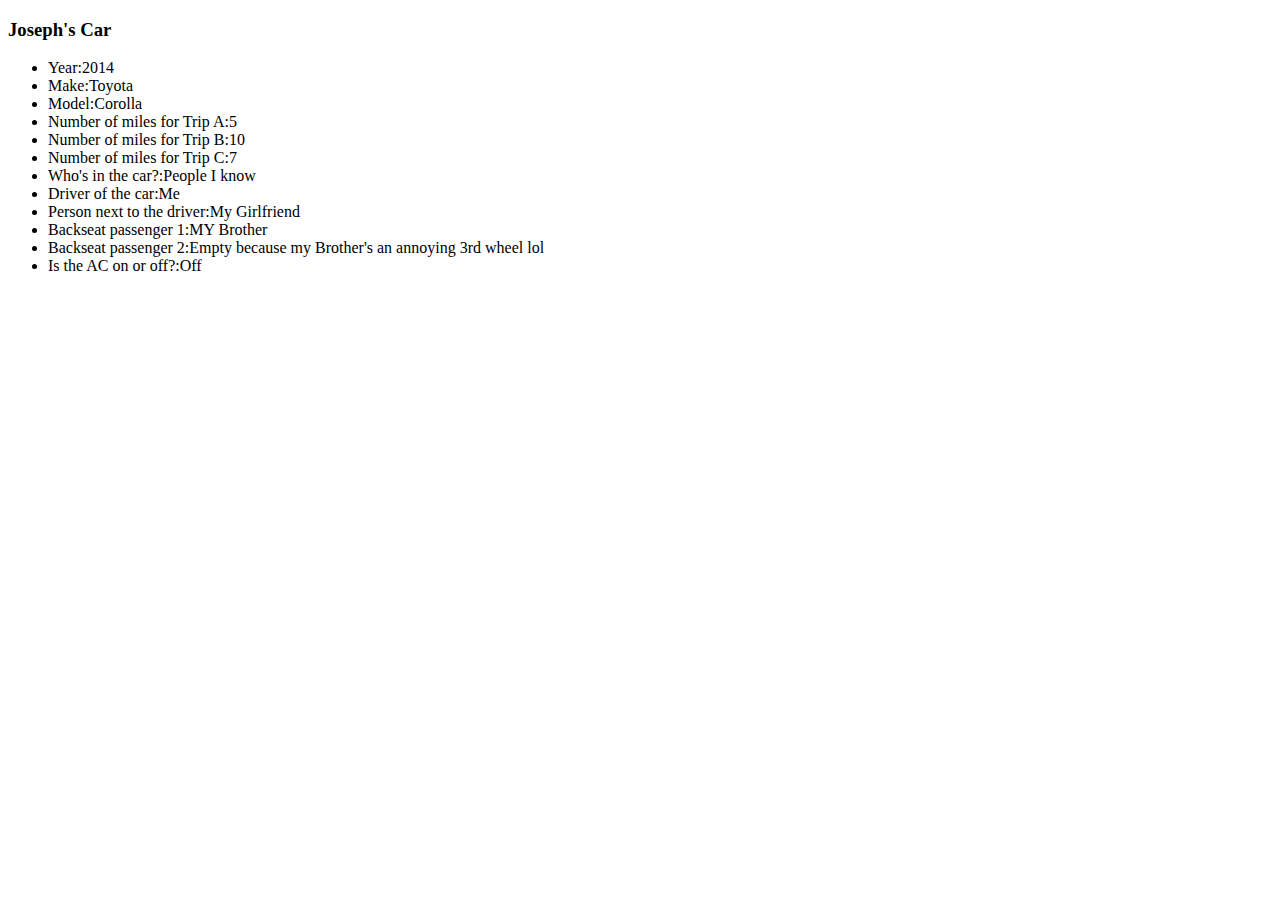
<file: Homework Car Example 2/index.html>
<!DOCTYPE html>
<html lang="en">
<head>
    <meta charset="UTF-8">
    <meta name="viewport" content="width=device-width, initial-scale=1.0">
    <title>Homework Part 2</title>
    <script type="module" src="mycar.js"></script>
    <script type="module" src="script.js"></script>
</head>
<body></body>
</html>
</file>
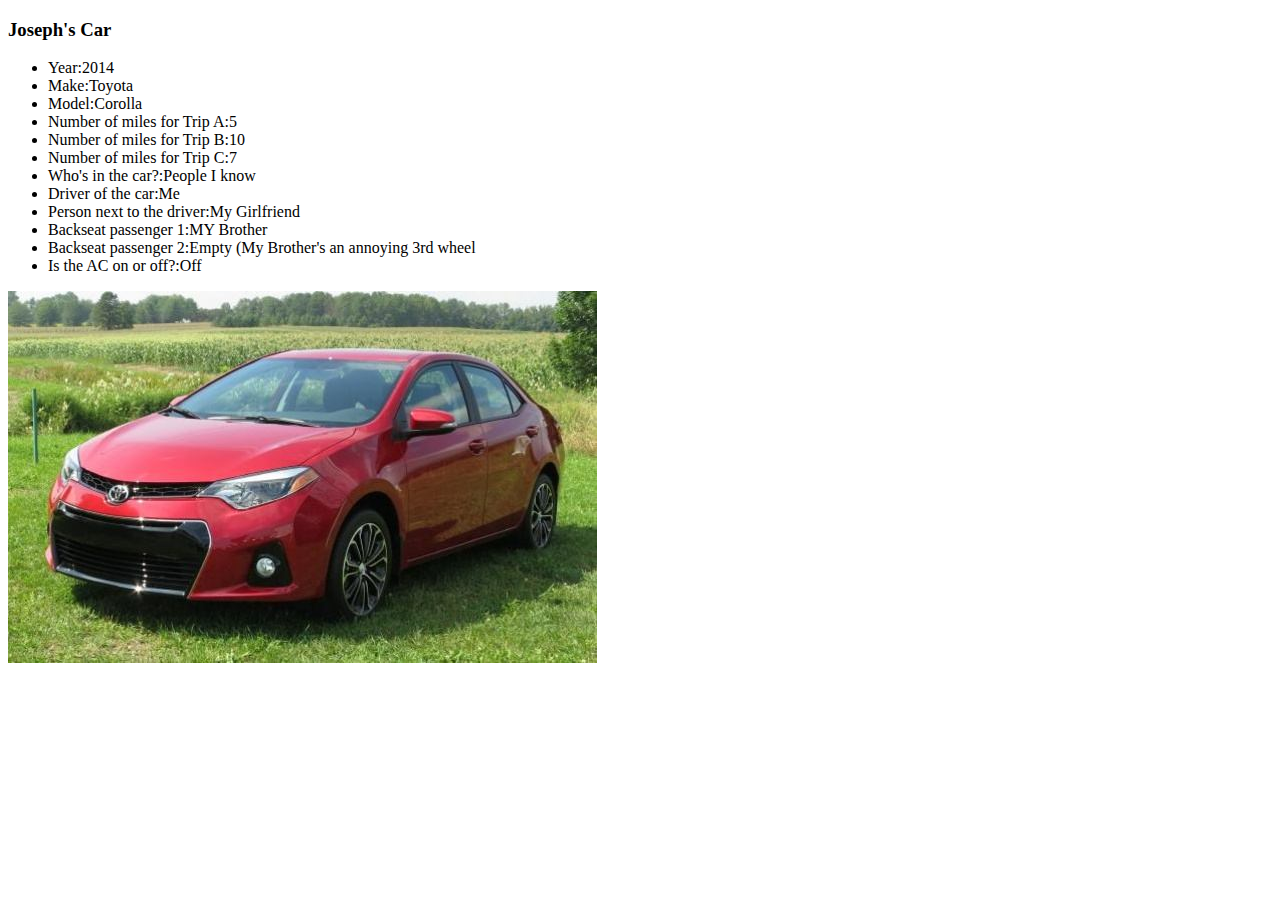
<file: Homework Car Example/index.html>
<!DOCTYPE html>
<html lang="en">
<head>
    <meta charset="UTF-8">
    <meta name="viewport" content="width=device-width, initial-scale=1.0">
    <title>Console demo</title>
    <script src="script.js" defer></script>
</head>
<body></body>
</html>
</file>
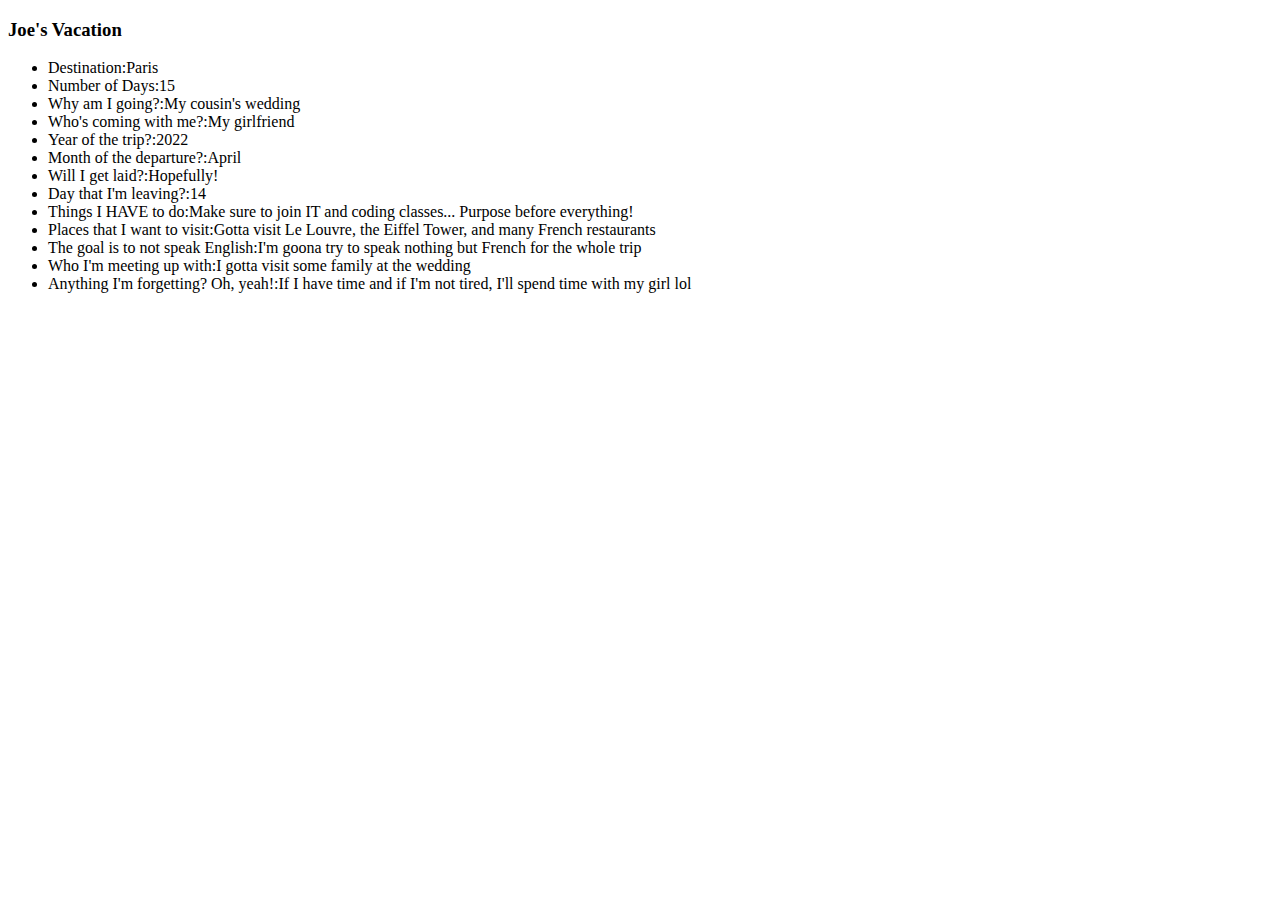
<file: Homework Travel Plans/index.html>
<!DOCTYPE html>
<html lang="en">
<head>
    <meta charset="UTF-8">
    <meta name="viewport" content="width=device-width, initial-scale=1.0">
    <title>HW For 3/30/2022</title>
    <script type="module" src="mytravelplans.js"></script>
    <script type="module" src="script.js"></script>
</head>
<body></body>
</html>
</file>
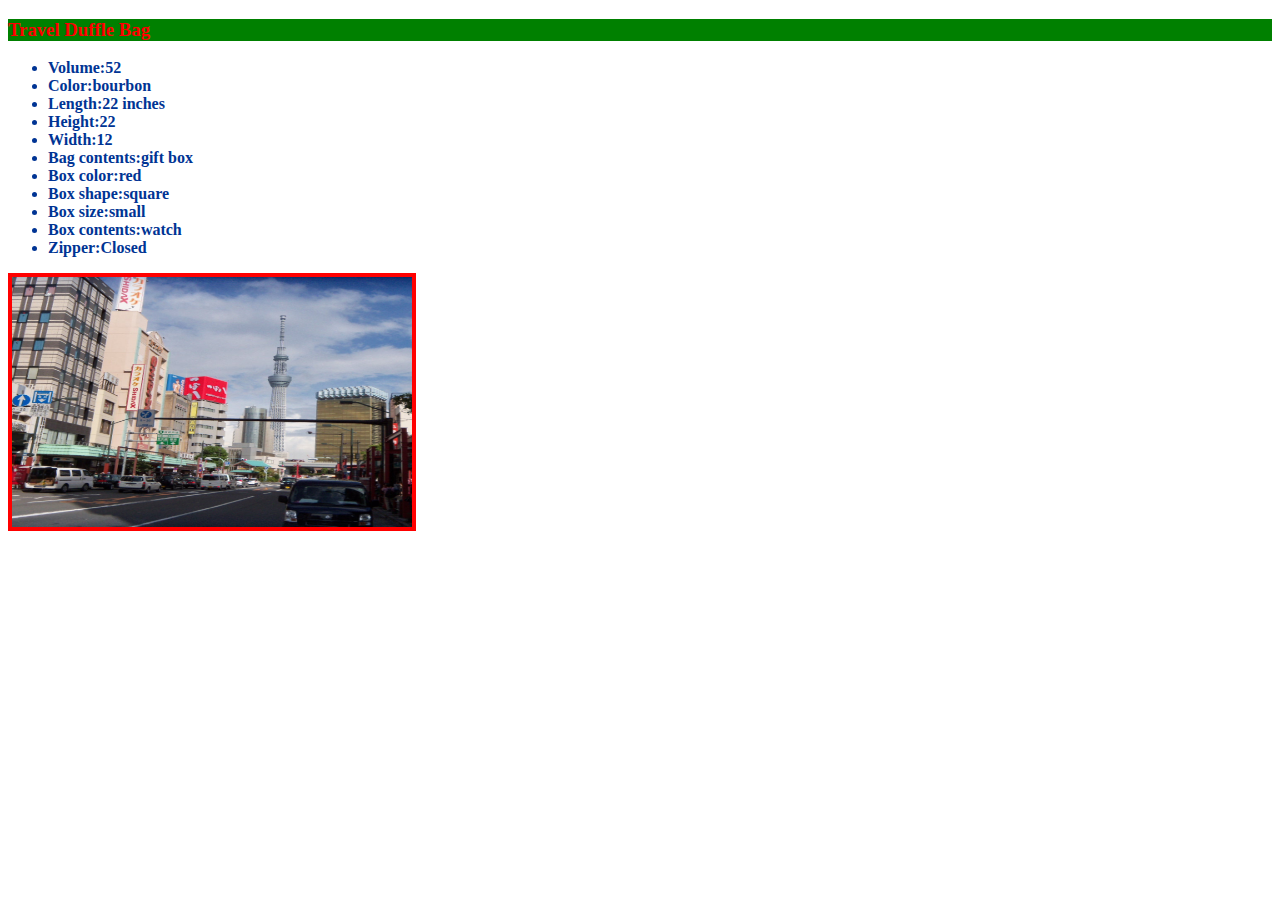
<file: Lesson One/index.html>
<!DOCTYPE html>
<html lang="en">
  <head>
    <meta charset="UTF-8" />
    <meta name="viewport" content="width=device-width, initial-scale=1.0" />
    <title>Console demo</title>
    <link rel="stylesheet" href="./css/style.css">
    <script src="script.js" defer></script> <!-- call the script file here -->
  </head>
  <body></body>
</html>
</file>
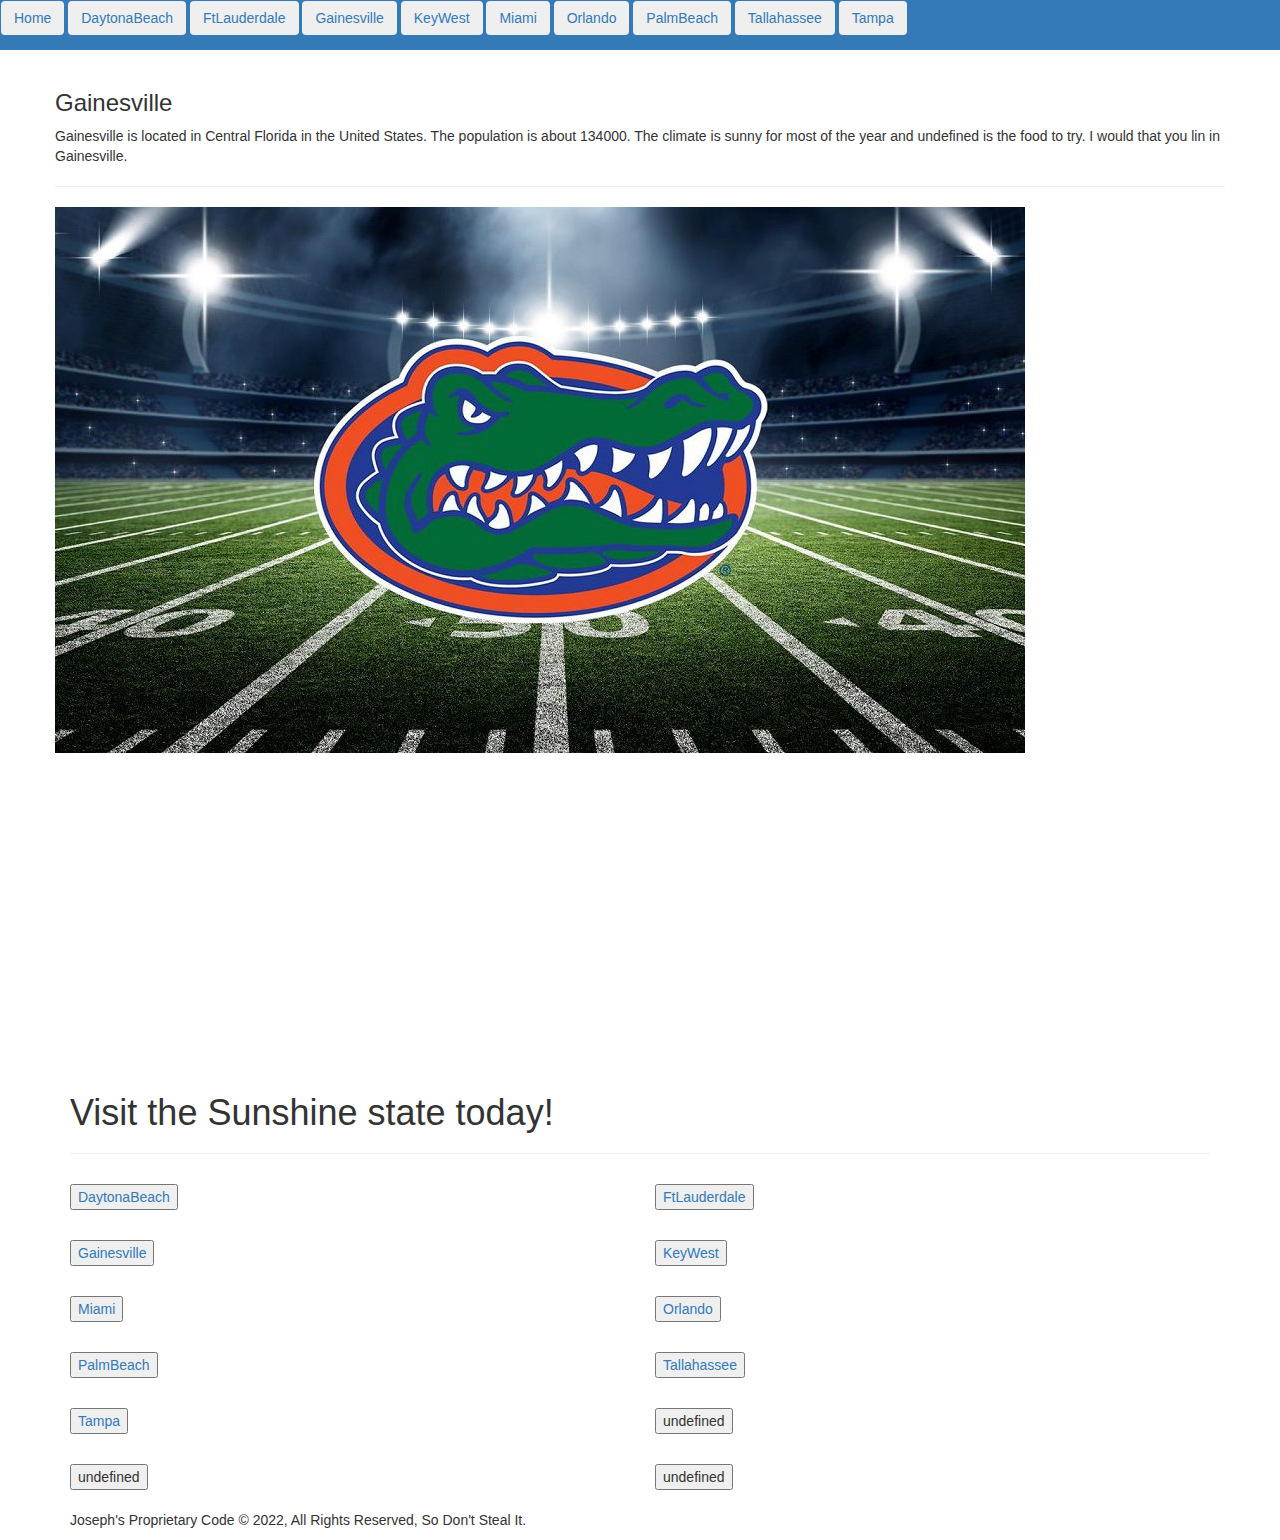
<file: Homework7FloridaCities/Gainesville/index.html>
<!DOCTYPE html>
<html lang="en">
<head>
    <meta charset="UTF-8">
    <meta name="viewport" content="width=device-width, initial-scale=1.0">
    <title>Gainesville</title>
    <!-- Some Bootstrap and CSS stuff-->
    <link rel="stylesheet" href="https://cdn.jsdelivr.net/npm/bootstrap@3.3.7/dist/css/bootstrap.min.css" integrity="sha384-BVYiiSIFeK1dGmJRAkycuHAHRg32OmUcww7on3RYdg4Va+PmSTsz/K68vbdEjh4u" crossorigin="anonymous">
    <link rel="stylesjeet" href="../css/style.css">
    <script type="module" src="../Header.js"></script>
    <script type="module" src="script.js"></script>
    <script type="module" src="Gainesville.js"></script>
    <script type="module" src="../Footer.js"></script>

    <script>
        //dropdown.js
        function inFlorida() {
            document.getElementById("myDropdown").classList.toggle("show");
        }

        // Close the dropdown if the user clicks outside of it
        window.onclick = function(event) {
            if (!event.target.matches('.dropbtn')) {
                var dropdowns = document.getElementsByClassName("dropdown-content");
                var i;
                for (i = 0; i < dropdowns.length; i++) {
                    var openDropdown = dropdowns [i];
                    if (openDropdown.classList.containts('show')) {
                        openDropdown.classList.remove('show');
                    }
                }
            }
        }
    </script>

</head>
<body>
    
</body>
</html>
</file>
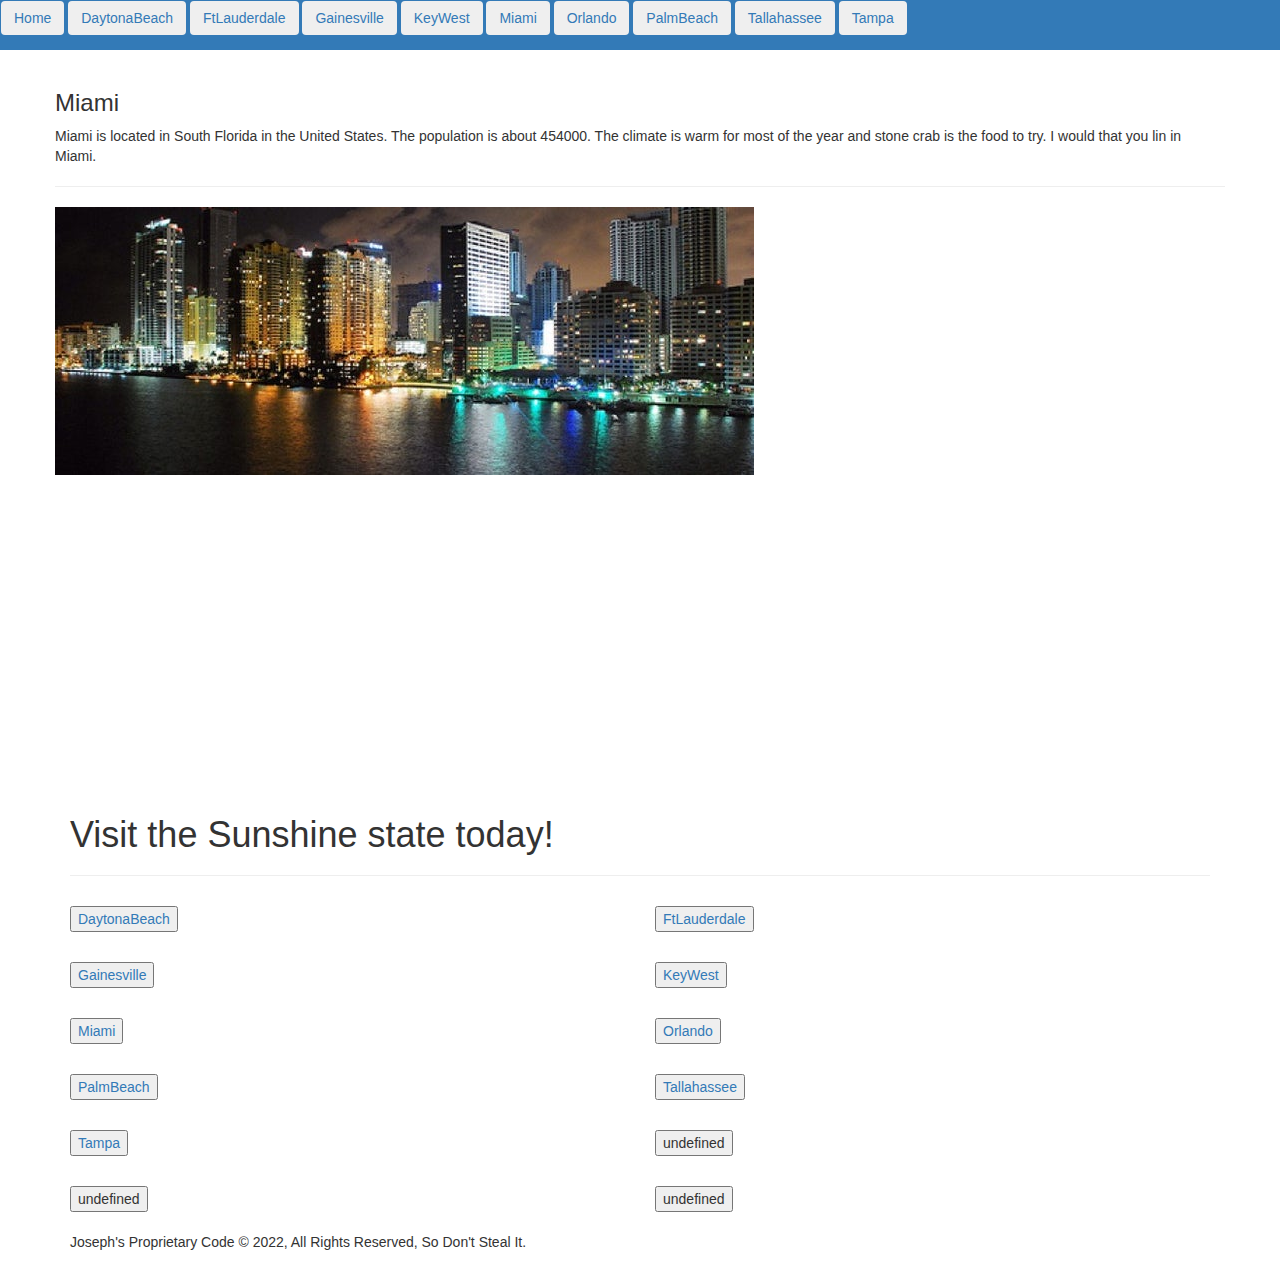
<file: Homework7FloridaCities/Miami/index.html>
<!DOCTYPE html>
<html lang="en">
<head>
    <meta charset="UTF-8">
    <meta name="viewport" content="width=device-width, initial-scale=1.0">
    <title>Miami</title>
    <!-- Some Bootstrap and CSS stuff-->
    <link rel="stylesheet" href="https://cdn.jsdelivr.net/npm/bootstrap@3.3.7/dist/css/bootstrap.min.css" integrity="sha384-BVYiiSIFeK1dGmJRAkycuHAHRg32OmUcww7on3RYdg4Va+PmSTsz/K68vbdEjh4u" crossorigin="anonymous">
    <link rel="stylesjeet" href="../css/style.css">
    <script type="module" src="../Header.js"></script>
    <script type="module" src="script.js"></script>
    <script type="module" src="Miami.js"></script>
    <script type="module" src="../Footer.js"></script>

    <script>
        //dropdown.js
        function inFlorida() {
            document.getElementById("myDropdown").classList.toggle("show");
        }

        // Close the dropdown if the user clicks outside of it
        window.onclick = function(event) {
            if (!event.target.matches('.dropbtn')) {
                var dropdowns = document.getElementsByClassName("dropdown-content");
                var i;
                for (i = 0; i < dropdowns.length; i++) {
                    var openDropdown = dropdowns [i];
                    if (openDropdown.classList.containts('show')) {
                        openDropdown.classList.remove('show');
                    }
                }
            }
        }
    </script>

</head>
<body>
    
</body>
</html>
</file>
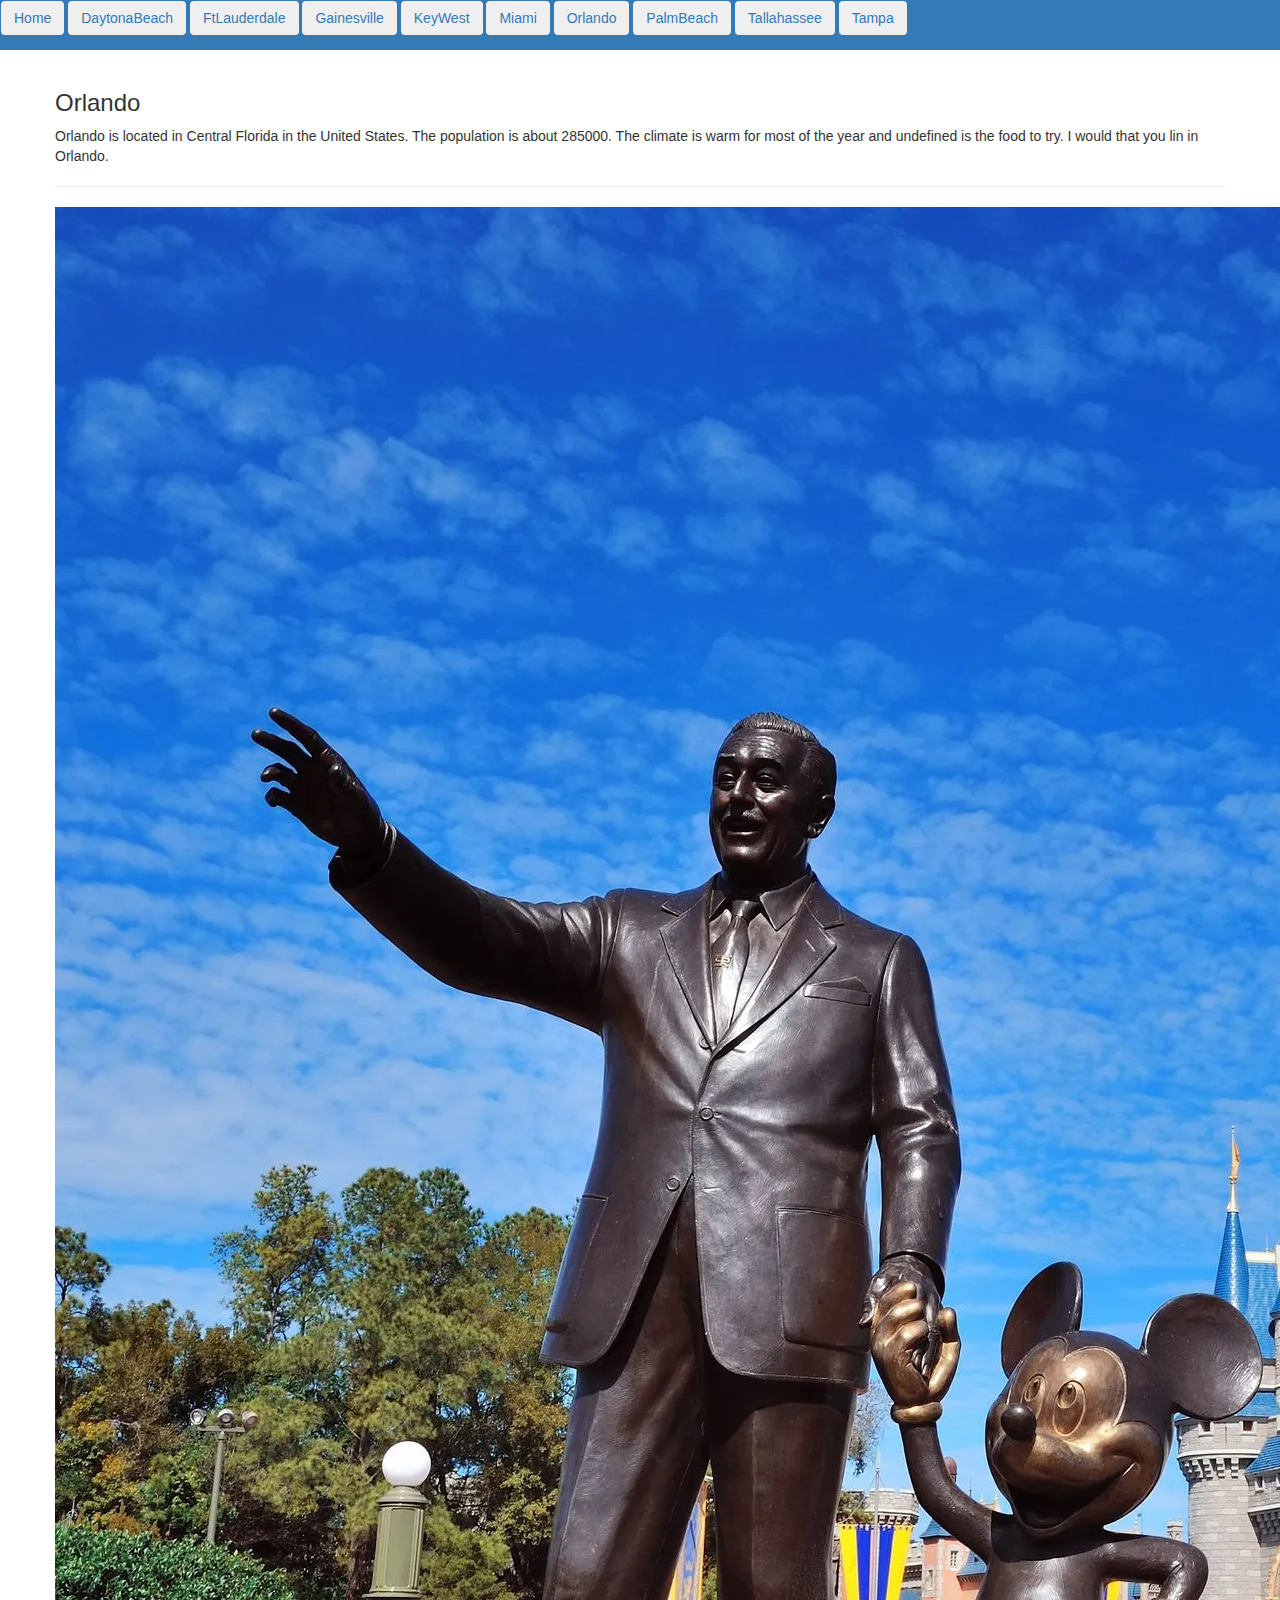
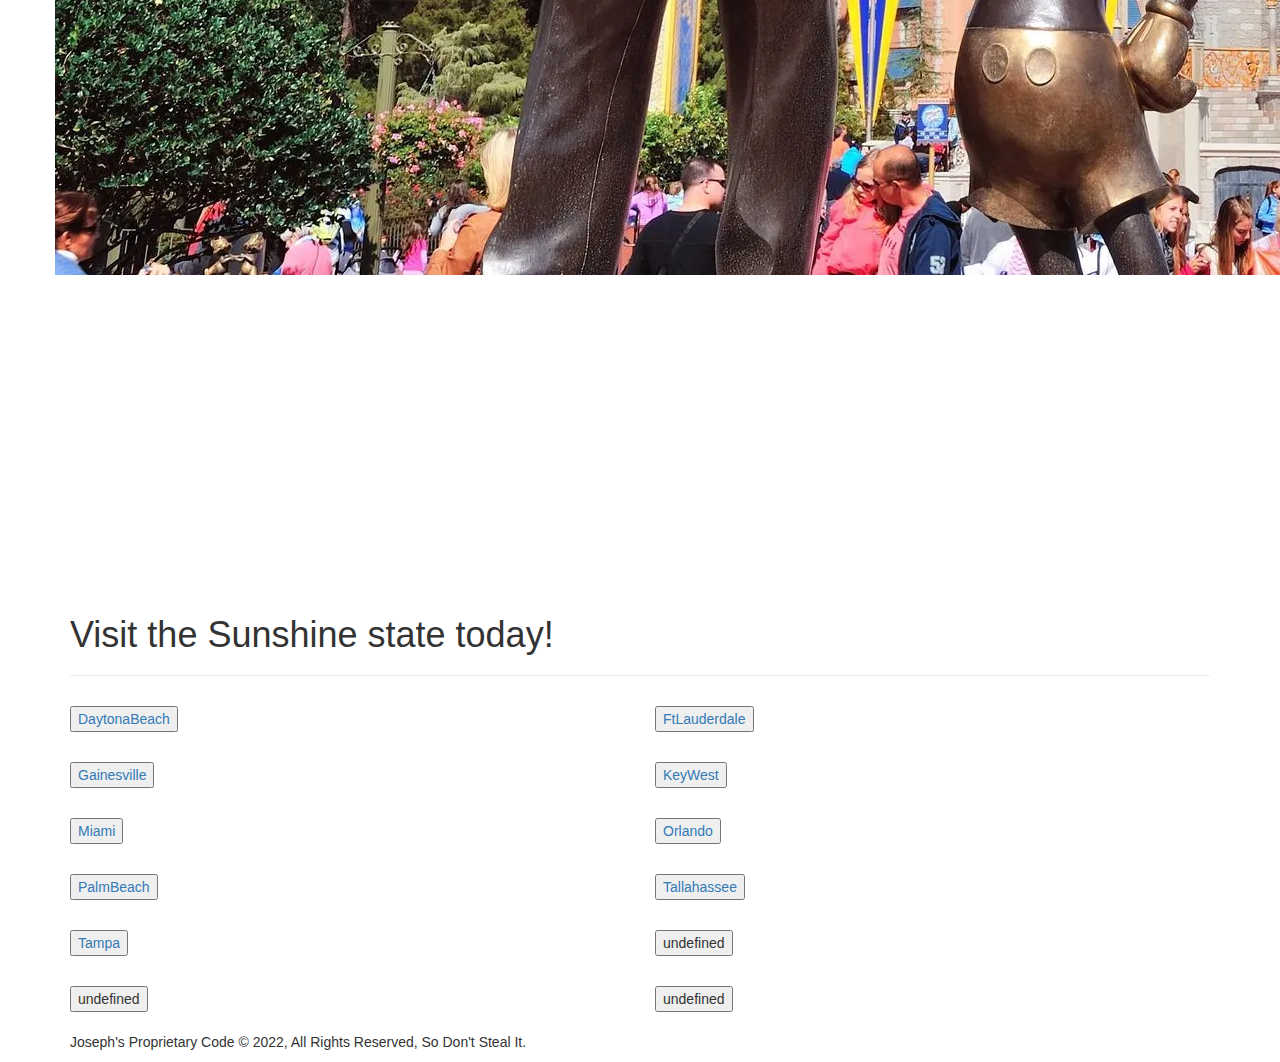
<file: Homework7FloridaCities/Orlando/index.html>
<!DOCTYPE html>
<html lang="en">
<head>
    <meta charset="UTF-8">
    <meta name="viewport" content="width=device-width, initial-scale=1.0">
    <title>Orlando</title>
    <!-- Some Bootstrap and CSS stuff-->
    <link rel="stylesheet" href="https://cdn.jsdelivr.net/npm/bootstrap@3.3.7/dist/css/bootstrap.min.css" integrity="sha384-BVYiiSIFeK1dGmJRAkycuHAHRg32OmUcww7on3RYdg4Va+PmSTsz/K68vbdEjh4u" crossorigin="anonymous">
    <link rel="stylesjeet" href="../css/style.css">
    <script type="module" src="../Header.js"></script>
    <script type="module" src="script.js"></script>
    <script type="module" src="Orlando.js"></script>
    <script type="module" src="../Footer.js"></script>

    <script>
        //dropdown.js
        function inFlorida() {
            document.getElementById("myDropdown").classList.toggle("show");
        }

        // Close the dropdown if the user clicks outside of it
        window.onclick = function(event) {
            if (!event.target.matches('.dropbtn')) {
                var dropdowns = document.getElementsByClassName("dropdown-content");
                var i;
                for (i = 0; i < dropdowns.length; i++) {
                    var openDropdown = dropdowns [i];
                    if (openDropdown.classList.containts('show')) {
                        openDropdown.classList.remove('show');
                    }
                }
            }
        }
    </script>

</head>
<body>
    
</body>
</html>
</file>
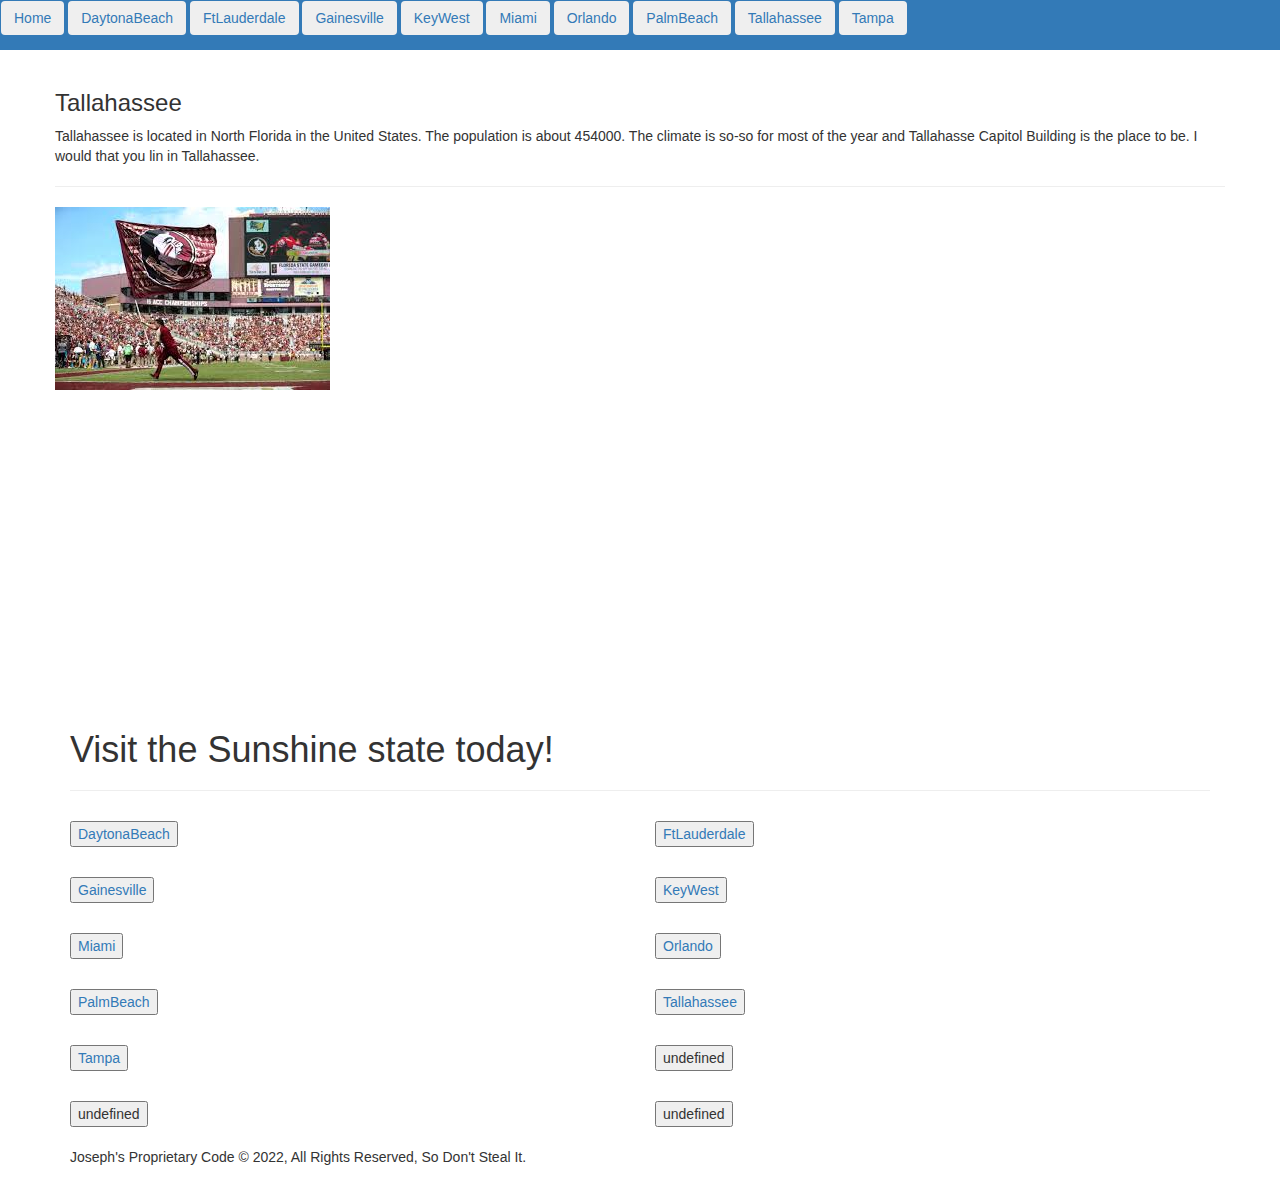
<file: Homework7FloridaCities/Tallahassee/index.html>
<!DOCTYPE html>
<html lang="en">
<head>
    <meta charset="UTF-8">
    <meta name="viewport" content="width=device-width, initial-scale=1.0">
    <title>Tallahassee</title>
    <!-- Some Bootstrap and CSS stuff-->
    <link rel="stylesheet" href="https://cdn.jsdelivr.net/npm/bootstrap@3.3.7/dist/css/bootstrap.min.css" integrity="sha384-BVYiiSIFeK1dGmJRAkycuHAHRg32OmUcww7on3RYdg4Va+PmSTsz/K68vbdEjh4u" crossorigin="anonymous">
    <link rel="stylesjeet" href="../css/style.css">
    <script type="module" src="../Header.js"></script>
    <script type="module" src="script.js"></script>
    <script type="module" src="Tallahassee.js"></script>
    <script type="module" src="../Footer.js"></script>

    <script>
        //dropdown.js
        function inFlorida() {
            document.getElementById("myDropdown").classList.toggle("show");
        }

        // Close the dropdown if the user clicks outside of it
        window.onclick = function(event) {
            if (!event.target.matches('.dropbtn')) {
                var dropdowns = document.getElementsByClassName("dropdown-content");
                var i;
                for (i = 0; i < dropdowns.length; i++) {
                    var openDropdown = dropdowns [i];
                    if (openDropdown.classList.containts('show')) {
                        openDropdown.classList.remove('show');
                    }
                }
            }
        }
    </script>

</head>
<body>
    
</body>
</html>
</file>
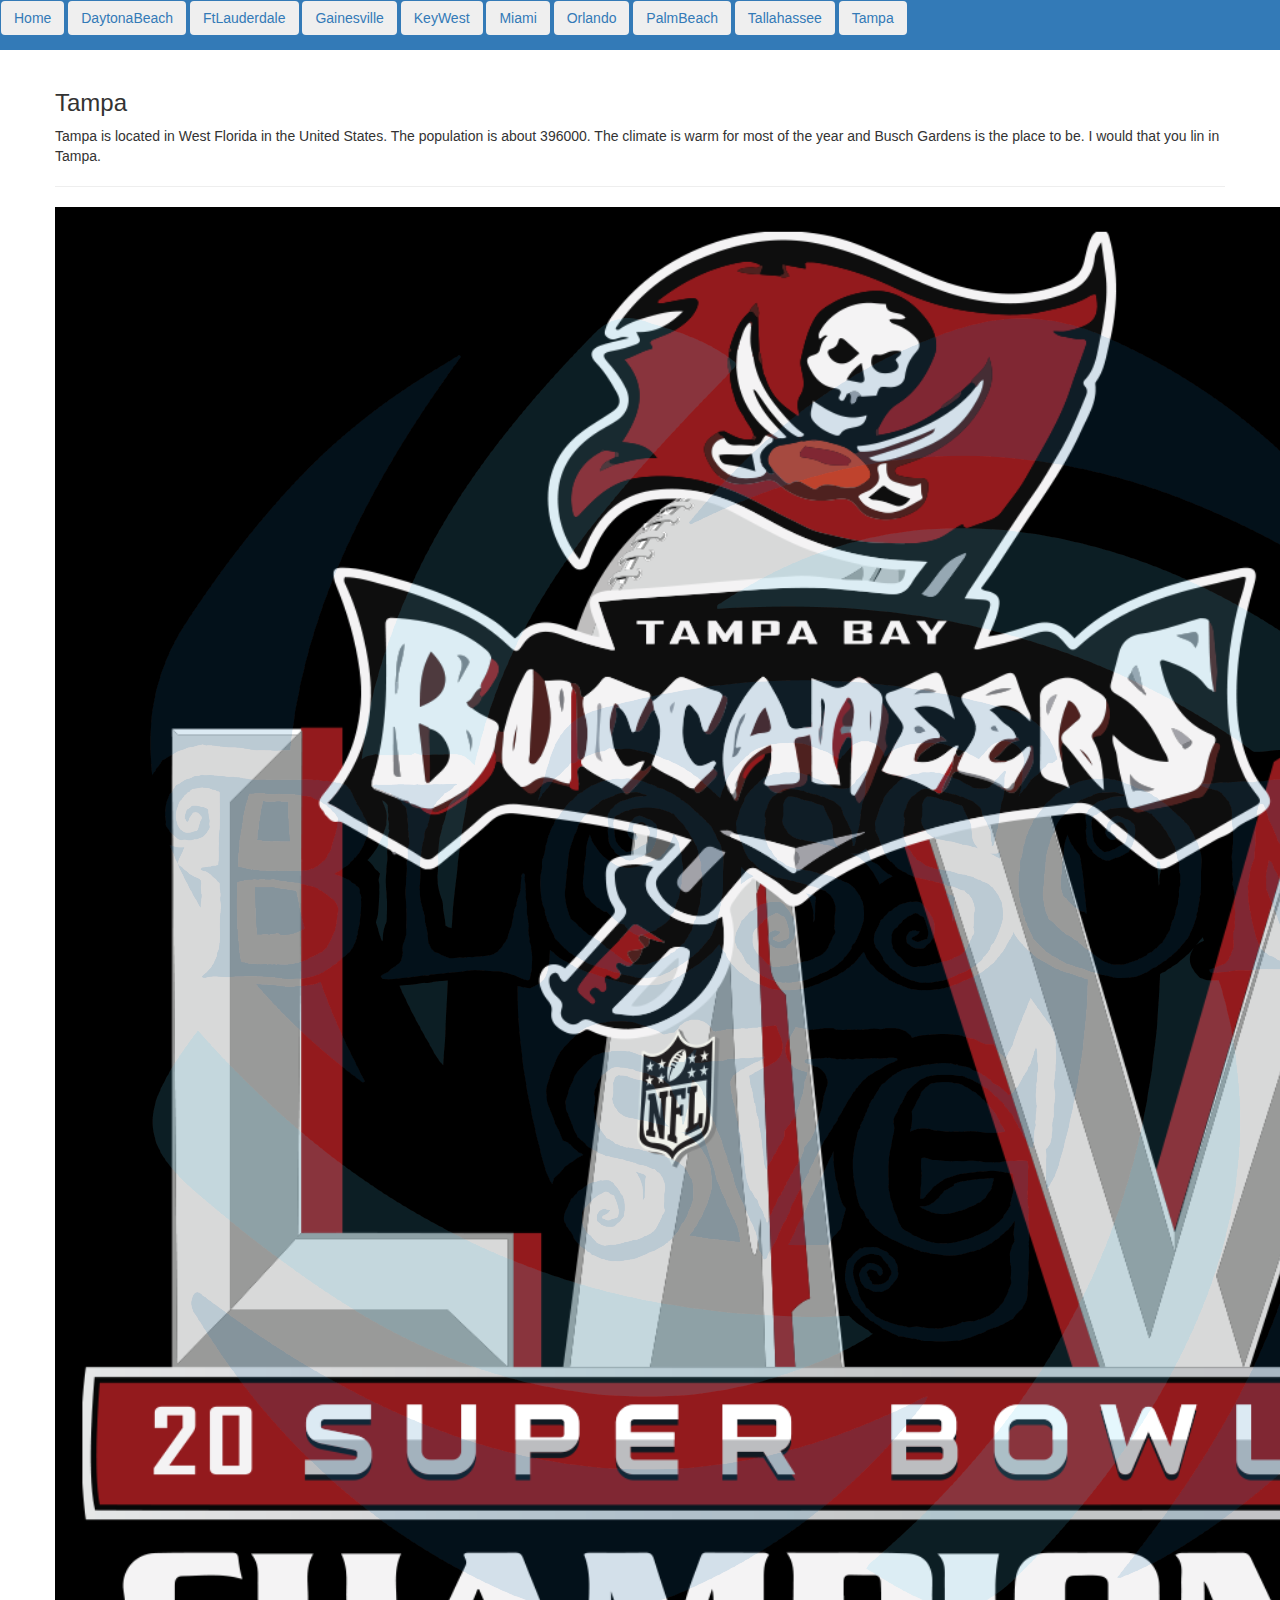
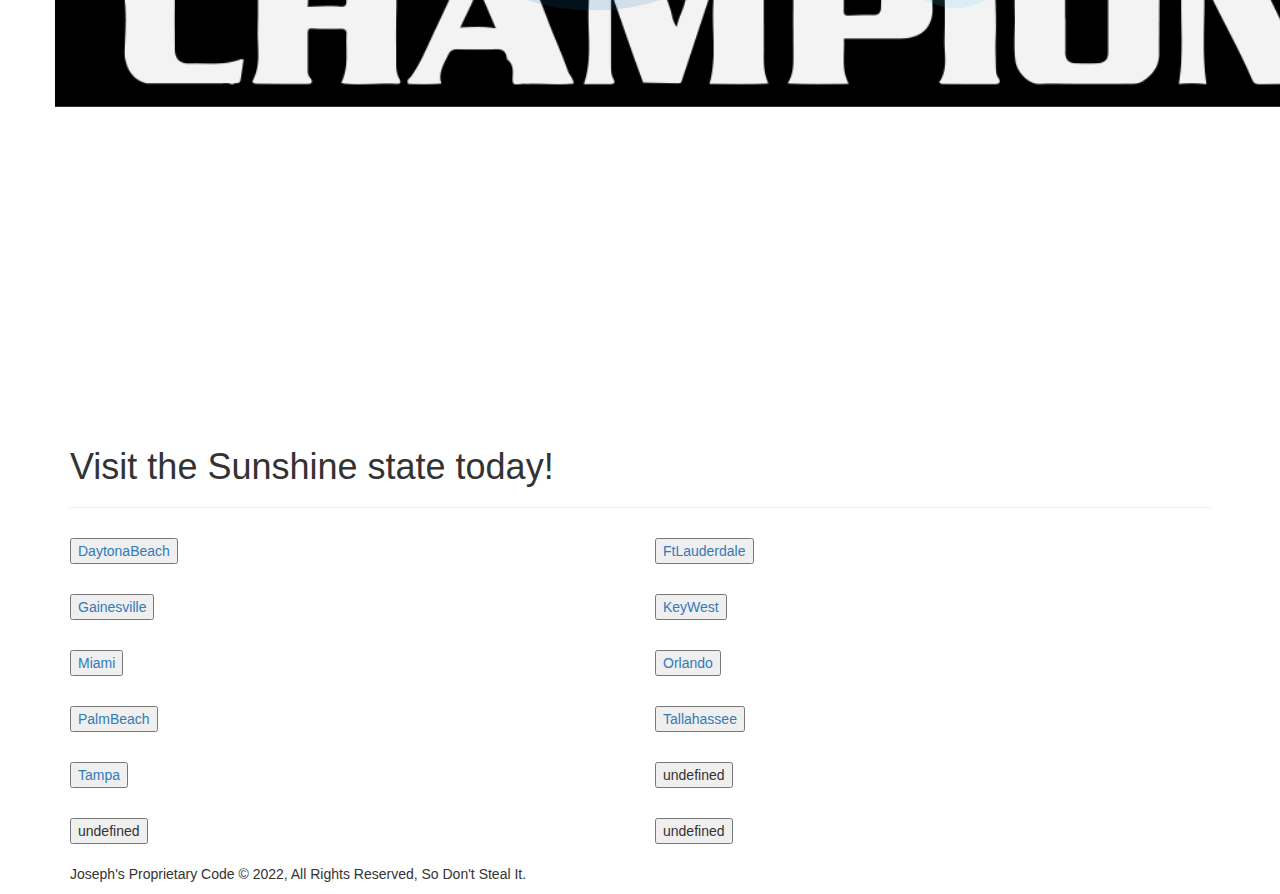
<file: Homework7FloridaCities/Tampa/index.html>
<!DOCTYPE html>
<html lang="en">
<head>
    <meta charset="UTF-8">
    <meta name="viewport" content="width=device-width, initial-scale=1.0">
    <title>Tampa</title>
    <!-- Some Bootstrap and CSS stuff-->
    <link rel="stylesheet" href="https://cdn.jsdelivr.net/npm/bootstrap@3.3.7/dist/css/bootstrap.min.css" integrity="sha384-BVYiiSIFeK1dGmJRAkycuHAHRg32OmUcww7on3RYdg4Va+PmSTsz/K68vbdEjh4u" crossorigin="anonymous">
    <link rel="stylesjeet" href="../css/style.css">
    <script type="module" src="../Header.js"></script>
    <script type="module" src="script.js"></script>
    <script type="module" src="Tampa.js"></script>
    <script type="module" src="../Footer.js"></script>

    <script>
        //dropdown.js
        function inFlorida() {
            document.getElementById("myDropdown").classList.toggle("show");
        }

        // Close the dropdown if the user clicks outside of it
        window.onclick = function(event) {
            if (!event.target.matches('.dropbtn')) {
                var dropdowns = document.getElementsByClassName("dropdown-content");
                var i;
                for (i = 0; i < dropdowns.length; i++) {
                    var openDropdown = dropdowns [i];
                    if (openDropdown.classList.containts('show')) {
                        openDropdown.classList.remove('show');
                    }
                }
            }
        }
    </script>

</head>
<body>
    
</body>
</html>
</file>
<file: Lesson One/css/style.css>
body {
    color:hsl(219, 100%, 29%);font-weight:bold
}

h3 {
    color:red;
    background:green;
}

img {width:400px;height:250px;border:solid 4px red}
</file>
